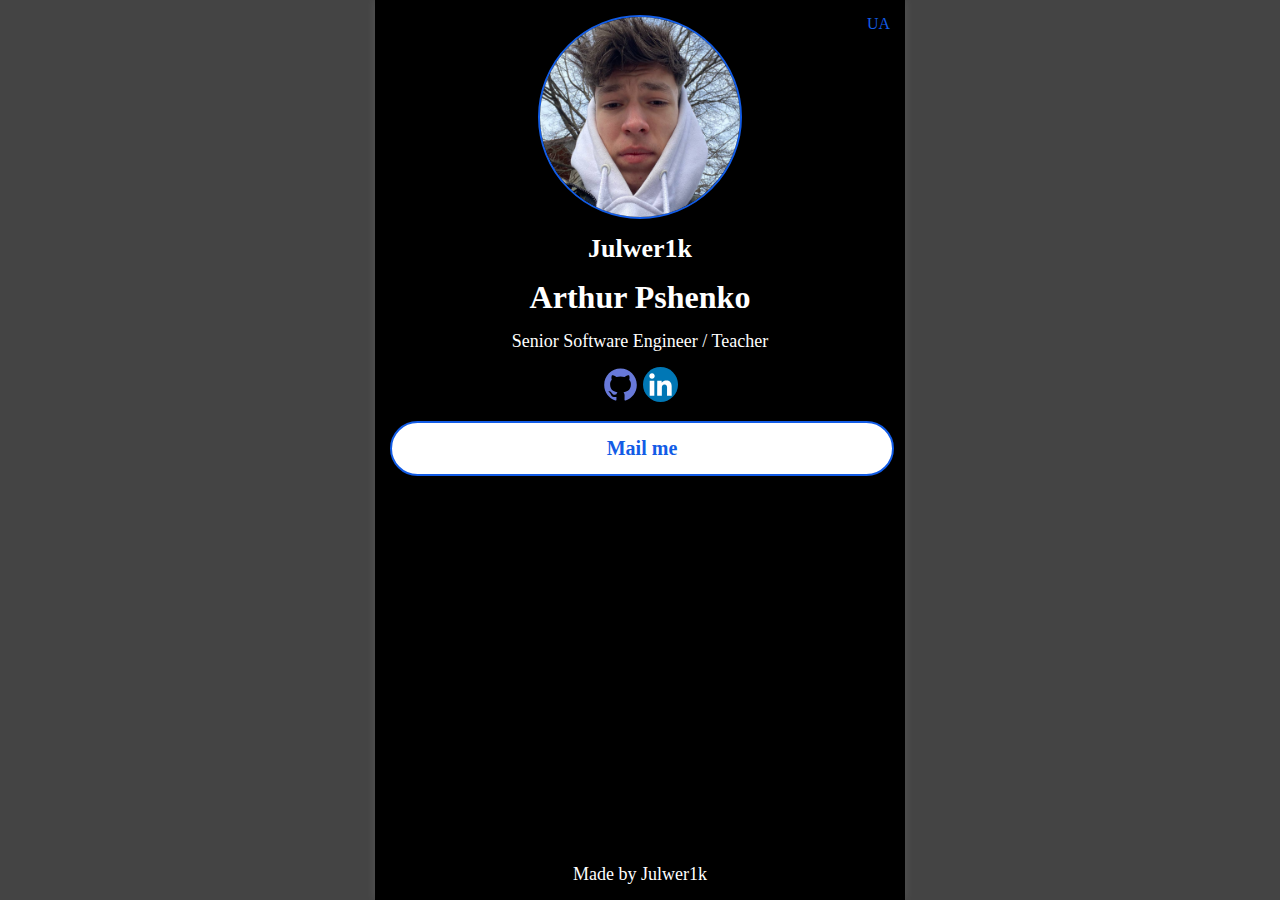
<file: index.html>
<!DOCTYPE html>
<html lang="en">
<head>
	<meta charset="UTF-8">
	<meta name="viewport"
		  content="width=device-width, user-scalable=no, initial-scale=1.0, maximum-scale=1.0, minimum-scale=1.0">
	<meta http-equiv="X-UA-Compatible" content="ie=edge">
	<!--favicons-->
	<link rel="apple-touch-icon" sizes="180x180" href="./favicons/apple-touch-icon.png">
	<link rel="icon" type="image/png" sizes="32x32" href="./favicons/favicon-32x32.png">
	<link rel="icon" type="image/png" sizes="16x16" href="./favicons/favicon-16x16.png">
	<link rel="manifest" href="./favicons/site.webmanifest">
	<link rel="mask-icon" href="./favicons/safari-pinned-tab.svg" color="#5bbad5">
	<meta name="msapplication-TileColor" content="#da532c">
	<meta name="theme-color" content="#000000">
	<!--files-->
	<link rel="stylesheet" href="css/style.css">
	<title>julwer1k</title>
</head>
<body>
<header>
	<a class="language" href="pages/ua.html">UA</a>
	<img class="avatar" src="img/photo.jpg" alt="My photo"/>
	<h2 class="nickname">Julwer1k</h2>
</header>
<main>
	<h1>Arthur Pshenko</h1>
	<p class="description text">Senior Software Engineer / Teacher </p>

	<ul class="links">
		<li><a href="https://github.com/Julwer1k" target="_blank">
			<img src="./img/github.svg" alt="GitHub link"/>
		</a></li>
		<li><a href="https://www.linkedin.com/in/julwer1k/" target="_blank">
			<img src="./img/linkedin.svg" alt="LinkedIn link"/>
		</a></li>
	</ul>
	<a class="large-button" href="mailto:julwer1k@gmail.com">Mail me</a>
</main>
<footer>
	<p class="text">Made by Julwer1k</p>
</footer>
</body>
</html>
</file>
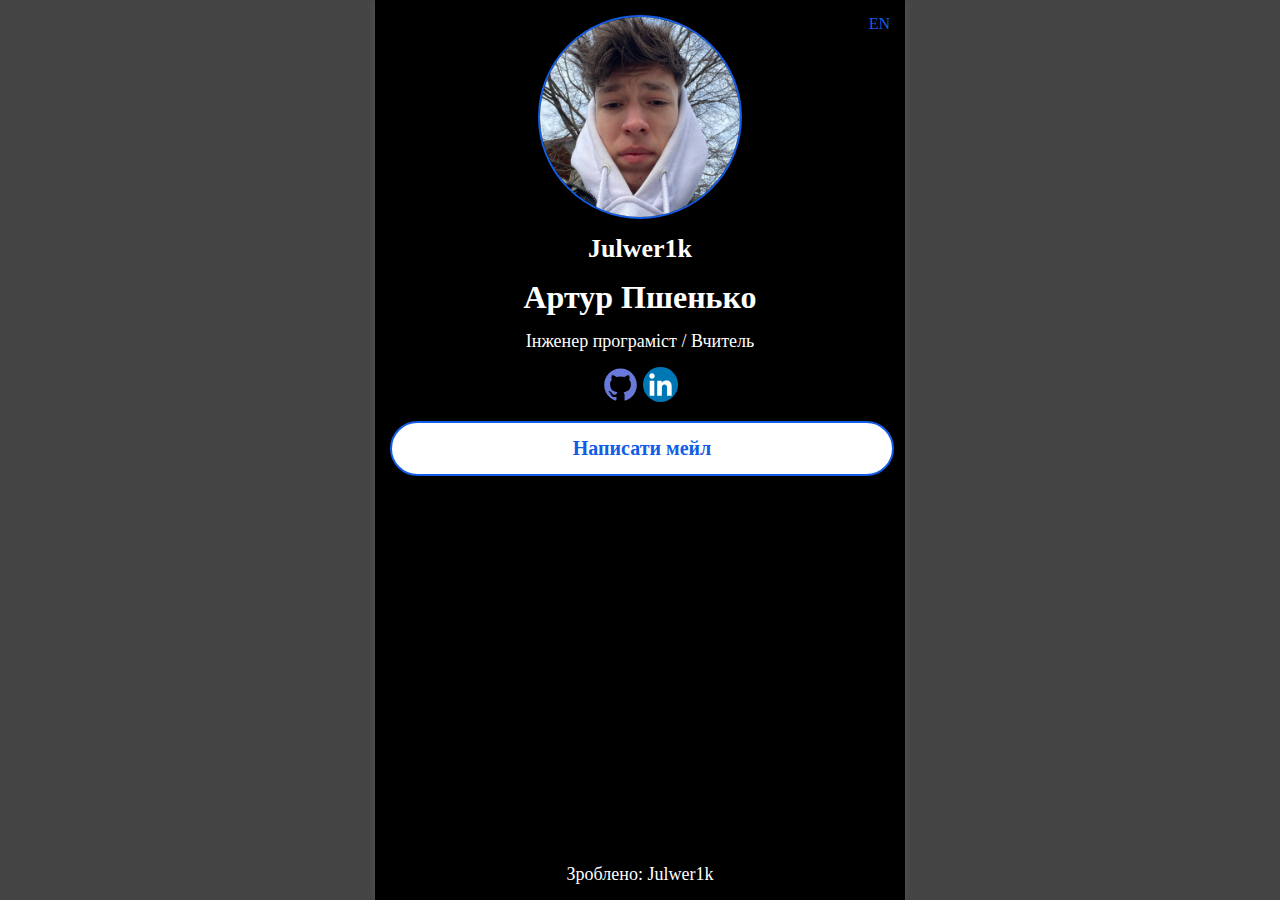
<file: pages/ua.html>
<!DOCTYPE html>
<html lang="uk">
<head>
	<meta charset="UTF-8">
	<meta name="viewport"
		  content="width=device-width, user-scalable=no, initial-scale=1.0, maximum-scale=1.0, minimum-scale=1.0">
	<meta http-equiv="X-UA-Compatible" content="ie=edge">
	<!--favicons-->
	<link rel="apple-touch-icon" sizes="180x180" href="../favicons/apple-touch-icon.png">
	<link rel="icon" type="image/png" sizes="32x32" href="../favicons/favicon-32x32.png">
	<link rel="icon" type="image/png" sizes="16x16" href="../favicons/favicon-16x16.png">
	<link rel="manifest" href="../favicons/site.webmanifest">
	<link rel="mask-icon" href="../favicons/safari-pinned-tab.svg" color="#5bbad5">
	<meta name="msapplication-TileColor" content="#da532c">
	<meta name="theme-color" content="#000000">
	<!--files-->
	<link rel="stylesheet" href="../css/style.css">
	<title>julwer1k</title>
</head>

<body>
<header>

	<a class="language" href="./../index.html">EN</a>
	<img class="avatar" src="../img/photo.jpg" alt="My photo"/>
	<h2 class="nickname">Julwer1k</h2>
</header>

<main>
	<h1>Артур Пшенько</h1>
	<p class="description text">Інженер програміст / Вчитель</p>

	<ul class="links">
		<li><a href="https://github.com/Julwer1k" target="_blank">
			<img src="../img/github.svg" alt="GitHub посилання"/>
		</a></li>
		<li><a href="https://www.linkedin.com/in/julwer1k/" target="_blank">
			<img src="../img/linkedin.svg" alt="LinkedIn посилання"/>
		</a></li>
	</ul>

	<a class="large-button" href="mailto:julwer1k@gmail.com">Написати мейл</a>
</main>

<footer>
	<p class="text"> Зроблено: Julwer1k</p>
</footer>
</body>
</html>
</file>
<file: css/style.css>
/*Root*/
:root {
    --main-color: rgb(0, 0, 0);
    --secondary-color: rgb(68, 68, 68);
    --font-color: rgb(255, 255, 255);
    --link-color: #125ce6;
    --gap: 15px;
}

body, h1, h2, ul, p {
    margin: 0;
}

ul {
    padding: 0;
    list-style: none;
}

/*Links*/
a {
    color: var(--link-color);
    text-decoration: none;
    transition: 0.5s;
}

a:hover, a:focus, a:active {
    opacity: 0.3;
}


/*HTML*/
html {
    background-color: var(--secondary-color);
    color: var(--font-color);
}

/*Body*/
body, .avatar {
    margin: 0 auto;
}

.avatar, header, main, h1, .description, .links {
    margin-bottom: var(--gap);
}

.nickname, h1, .description, footer {
    text-align: center;
}

body {
    display: flex;
    flex-direction: column;
    width: 290px;
    min-height: calc(100vh - var(--gap) * 2);
    background-color: var(--main-color);
    padding: var(--gap);
    box-shadow: 0 0 10px 0 rgba(255,255,255,0.1);
}

header {
    position: relative;
}

footer {
    margin-top: auto;
}

/*Header*/
.language {
    position: absolute;
    top: 0;
    right: 0;
}

.avatar {
    --avatar-size: 150px;

    height: var(--avatar-size);
    width: var(--avatar-size);
    display: block;
    border-radius: 50%;
    border: 2px solid var(--link-color);
    object-fit: cover;
}

.nickname {
    font-size: 20px;
}

h1 {
    font-size: 26px;
}

/*Main*/
.links {
    display: flex;
    justify-content: center;
    gap: 5px;
}

.links img {
    --link-size: 30px;

    height: var(--link-size);
    width: var(--link-size);
}

.large-button {
    display: flex;
    border-radius: 35px;
    justify-content: center;
    align-items: center;
    width: 100%;
    height: 35px;
    padding-bottom: 1px;
    border: 2px solid var(--link-color);
    background-color: var(--font-color);
    font-size: 16px;
    font-weight: 700;
}

/*Screen 400px*/
@media screen and (min-width: 440px) {
    body {
        width: 410px;
    }
}

/*Screen 530 px*/
@media screen and (min-width: 530px) {
    body {
        width: 500px;
    }

    .avatar {
        --avatar-size: 200px;

        height: var(--avatar-size);
        width: var(--avatar-size);
    }

    h1 {
        font-size: 32px;
    }

    .nickname {
        font-size: 26px;
    }

    .large-button {
        height: 50px;
        font-size: 20px;
    }

    .links img {
        --link-size: 35px;

        height: var(--link-size);
        width: var(--link-size);
    }

    .text {
        font-size: 18px;
    }
}
</file>
